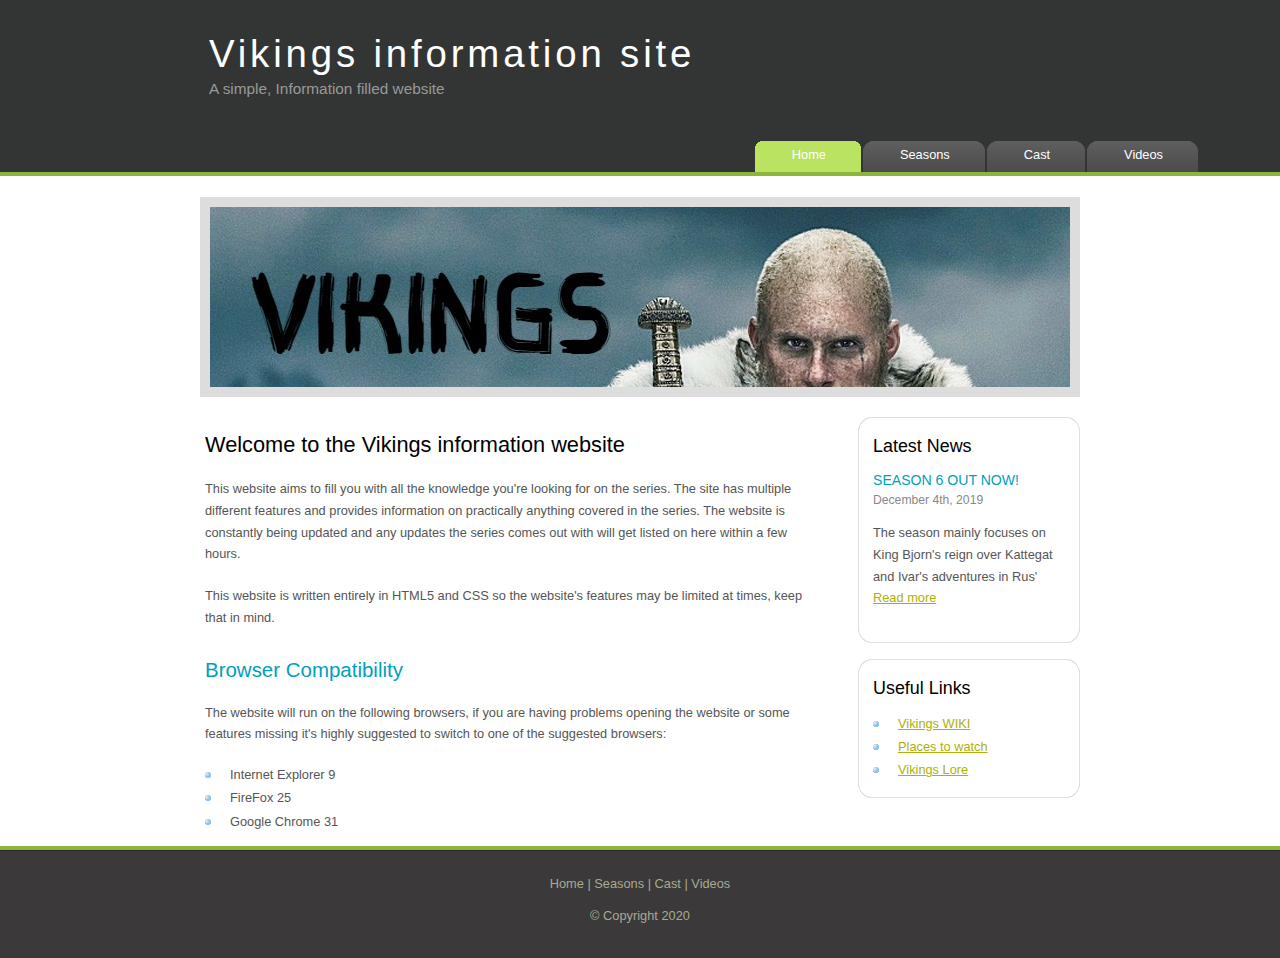
<file: website/index.html>
<!DOCTYPE html>
<html>

<head>
    <title>Vikings</title>
    <meta name="description" content="This website is about the series Vikings" />
    <meta name="keywords" content="vikings, vikings series" />
    <meta charset="utf-8">
    <link rel="stylesheet" type="text/css" href="style/style.css" />
    <link rel="icon" type="image/png" href="images/vikingfav.png" />
</head>

<body>
    <header> 
        <div id="logo">
            <div id="logo_text">
                <!-- This is the heading text -->
                <h1>Vikings information site</h1>
                <h2>A simple, Information filled website</h2>
            </div>
        </div>

        <nav>
            <ul id="menu">
                <li class="selected"><a href="index.html">Home</a></li>
                <li><a href="seasons.html">Seasons</a></li>
                <li><a href="cast.html">Cast</a></li>
                <li><a href="videos.html">Videos</a></li>
            </ul>
        </nav>           
    </header>
    <div id="content_header"></div>
    <div id="site_content">
      <div id="banner"></div>
      <div id="sidebar_container">
          <aside>
              <div class="sidebar_top"></div>
              <div class="sidebar_item">
                  <h3>Latest News</h3>
                  <h4>Season 6 Out Now!</h4>
                  <h5>December 4th, 2019</h5>
                  <p>The season mainly focuses on King Bjorn's reign over Kattegat and Ivar's adventures in Rus'<br /><a href="https://en.wikipedia.org/wiki/Vikings_(season_6)">Read more</a></p>
              </div>
              <div class="sidebar_base"></div>
          </aside>

          <aside>
              <div class="sidebar_top"></div>
              <div class="sidebar_item">
                  <h3>Useful Links</h3>
                  <ul>
                      <li><a href="https://vikings.fandom.com/wiki/Vikings_Wiki">Vikings WIKI</a></li>
                      <li><a href="https://www.amazon.co.uk/dp/B00ESXCOTU/ref=dvm_uk_sl_tit%7Cc_424505799328_m_100413473938311854858998-dc_s_">Places to watch</a></li>
                      <li><a href="https://en.wikipedia.org/wiki/Vikings">Vikings Lore</a></li>
                  </ul>
              </div>
              <div class="sidebar_base"></div>
          </aside>

      </div>

      <section>
          <h1>Welcome to the Vikings information website</h1>
          <p>This website aims to fill you with all the knowledge you're looking for on the series. The site has multiple different features and provides information on practically anything covered in the series. The website is constantly being updated and any updates the series comes out with will get listed on here within a few hours.</p>
          <p>This website is written entirely in HTML5 and CSS so the website's features may be limited at times, keep that in mind.</p>
          <h2>Browser Compatibility</h2>
          <p>The website will run on the following browsers, if you are having problems opening the website or some features missing it's highly suggested to switch to one of the suggested browsers:</p>
          <ul>
              <li>Internet Explorer 9</li>
              <li>FireFox 25</li>
              <li>Google Chrome 31</li>
          </ul>
      </section>

    </div>
    <div id="content_footer"></div>
    <footer>
        <p><a href="index.html">Home</a> | <a href="seasons.html">Seasons</a> | <a href="cast.html">Cast</a> | <a href="videos.html">Videos</a></p>
        <p>&copy; Copyright 2020</p>
    </footer>
        
</body>
</html>
</file>
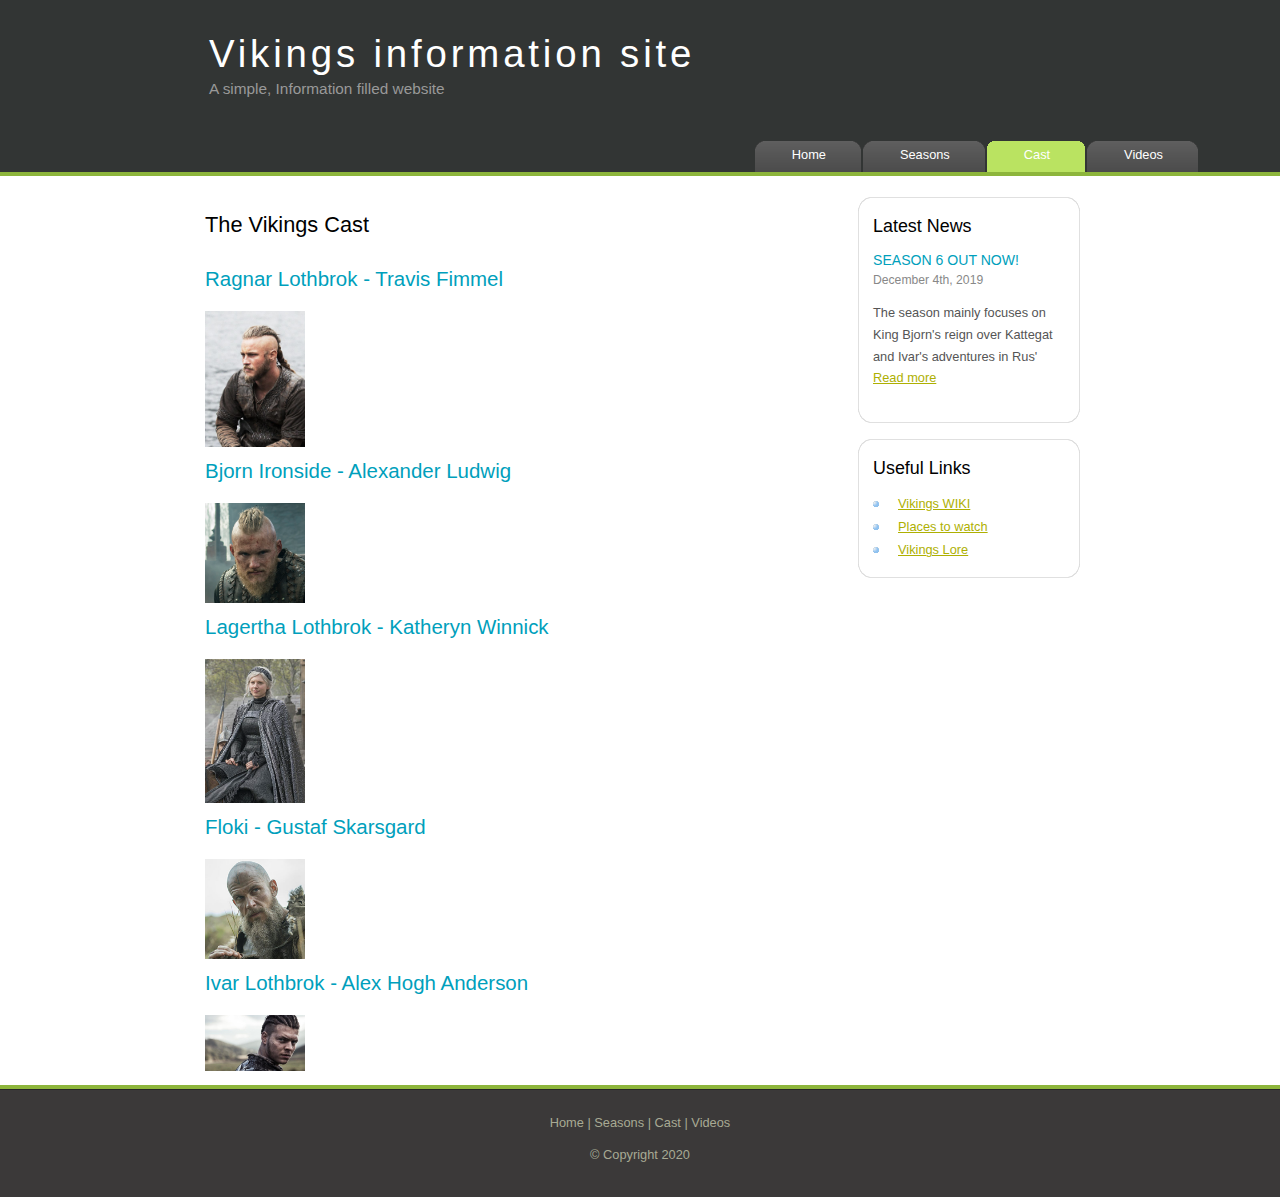
<file: website/cast.html>
﻿<!DOCTYPE HTML>
<html>

<head>
  <title>Vikings</title>
  <meta name="description" content="website description" />
  <meta name="keywords" content="website keywords, website keywords" />
  <meta charset="utf-8" />
  <link rel="stylesheet" type="text/css" href="style/style.css" />
    <link rel="icon" type="image/png" href="images/vikingfav.png" />
</head>

<body>
        <header>
            <div id="logo">
                <div id="logo_text">
                    <!-- This is the heading text -->
                    <h1>Vikings information site</h1>
                    <h2>A simple, Information filled website</h2>
                </div>
            </div>
            <nav>
                <ul id="menu">
                    <li><a href="index.html">Home</a></li>
                    <li><a href="seasons.html">Seasons</a></li>
                    <li class="selected"><a href="cast.html">Cast</a></li>
                    <li><a href="videos.html">Videos</a></li>
                </ul>
            </nav>
        </header>
        <div id="content_header"></div>
        <div id="site_content">
            <div id="sidebar_container">
                <aside>
                    <div class="sidebar_top"></div>
                    <div class="sidebar_item">
                        <h3>Latest News</h3>
                        <h4>Season 6 Out Now!</h4>
                        <h5>December 4th, 2019</h5>
                        <p>The season mainly focuses on King Bjorn's reign over Kattegat and Ivar's adventures in Rus'<br /><a href="https://en.wikipedia.org/wiki/Vikings_(season_6)">Read more</a></p>
                    </div>
                    <div class="sidebar_base"></div>
                </aside>

                <aside>
                    <div class="sidebar_top"></div>
                    <div class="sidebar_item">
                        <h3>Useful Links</h3>
                        <ul>
                            <li><a href="https://vikings.fandom.com/wiki/Vikings_Wiki">Vikings WIKI</a></li>
                            <li><a href="https://www.amazon.co.uk/dp/B00ESXCOTU/ref=dvm_uk_sl_tit%7Cc_424505799328_m_100413473938311854858998-dc_s_">Places to watch</a></li>
                            <li><a href="https://en.wikipedia.org/wiki/Vikings">Vikings Lore</a></li>
                        </ul>
                    </div>
                    <div class="sidebar_base"></div>
                </aside>

            </div>
  
            <section>
                <h1>The Vikings Cast</h1>
                <h2>Ragnar Lothbrok - Travis Fimmel</h2>
                <img src="images/ragnar.jpg" alt="Ragnar Lothbrok photo" width=100px height="auto">
                <h2>Bjorn Ironside - Alexander Ludwig</h2>
                <img src="images/bjorn.jpg" alt="Bjorn Ironside photo" width=100px height="auto">
                <h2>Lagertha Lothbrok - Katheryn Winnick</h2>
                <img src="images/lagertha.jpg" alt="Lagertha Lothbrok photo" width=100px height="auto">
                <h2>Floki - Gustaf Skarsgard</h2>
                <img src="images/floki.jpg" alt="Floki photo" width=100px height="auto">
                <h2>Ivar Lothbrok - Alex Hogh Anderson</h2>
                <img src="images/ivor.jpeg" alt="Ivar Lothbrok photo" width=100px height="auto">
            </section>
          
        </div>
        <div id="content_footer"></div>
        <footer>
            <p><a href="index.html">Home</a> | <a href="seasons.html">Seasons</a> | <a href="cast.html">Cast</a> | <a href="videos.html">Videos</a></p>
            <p>&copy; Copyright 2020</p>
        </footer>
</body>
</html>
</file>
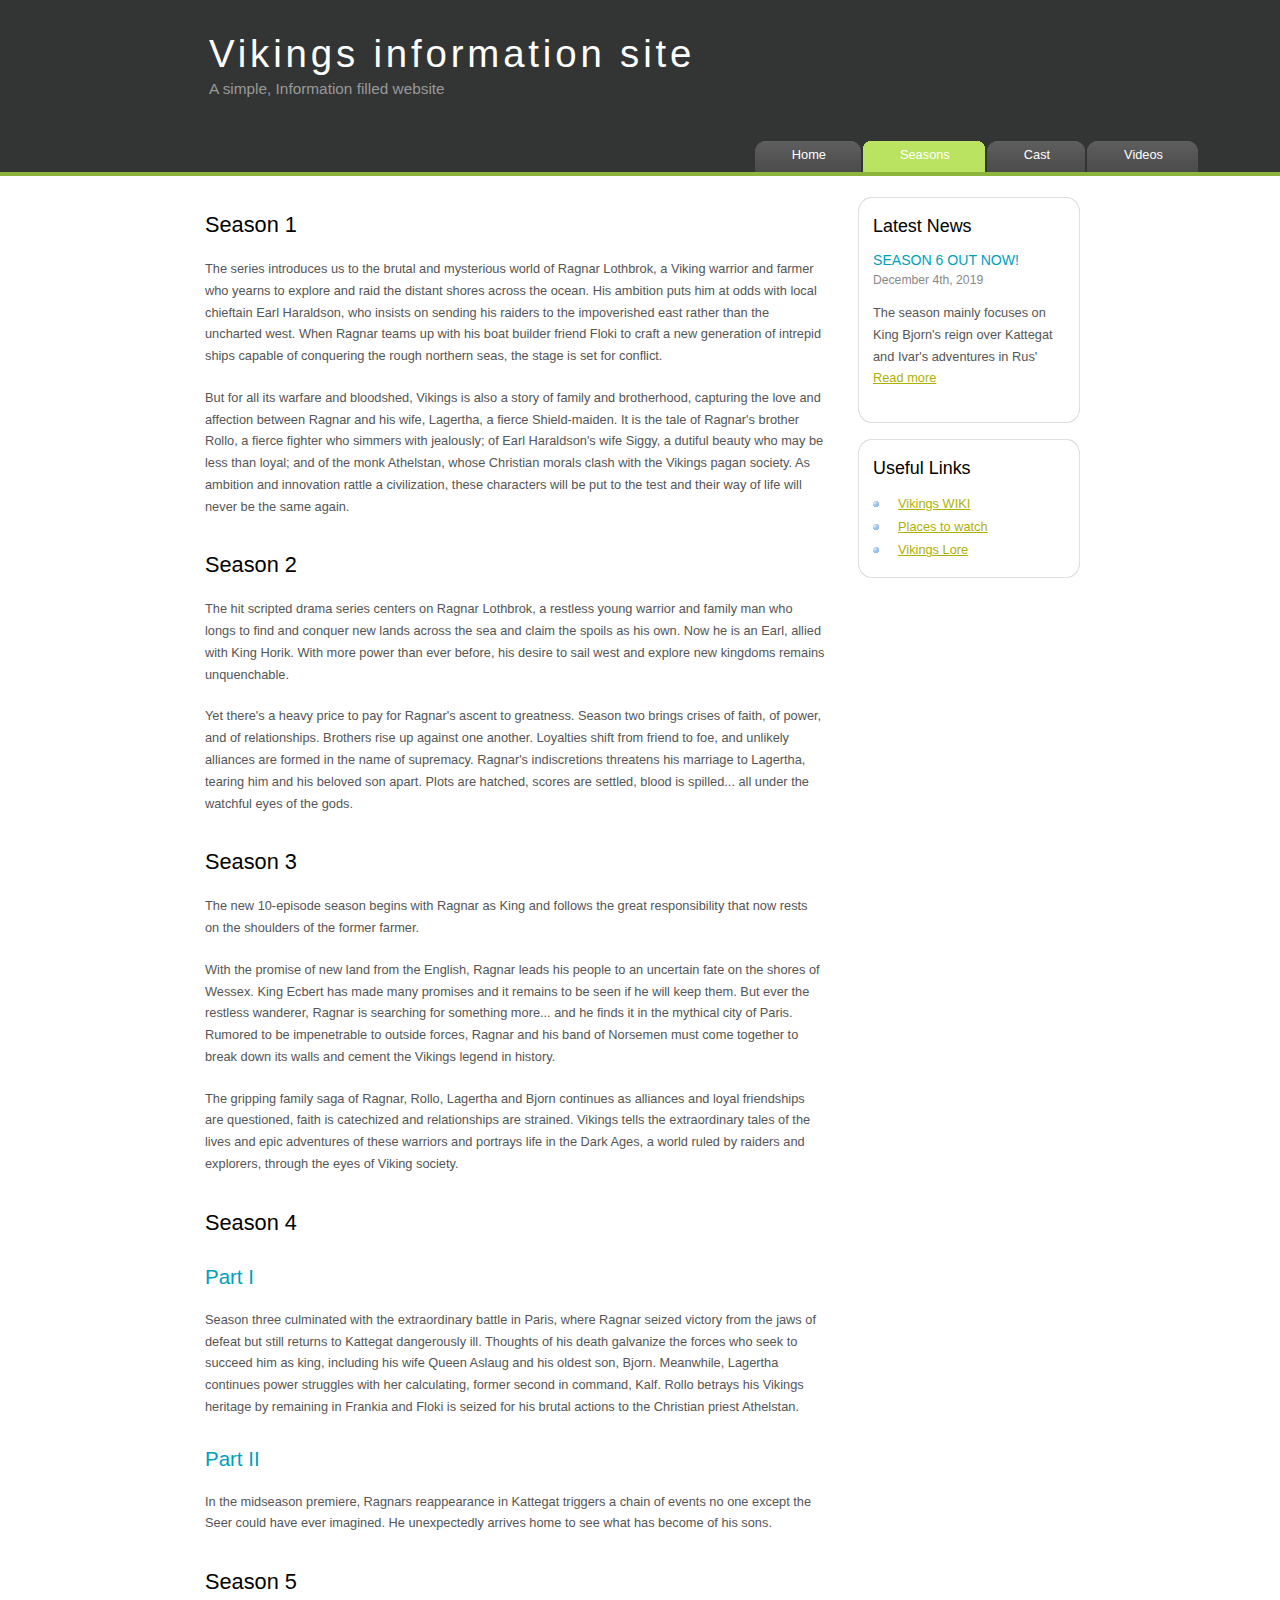
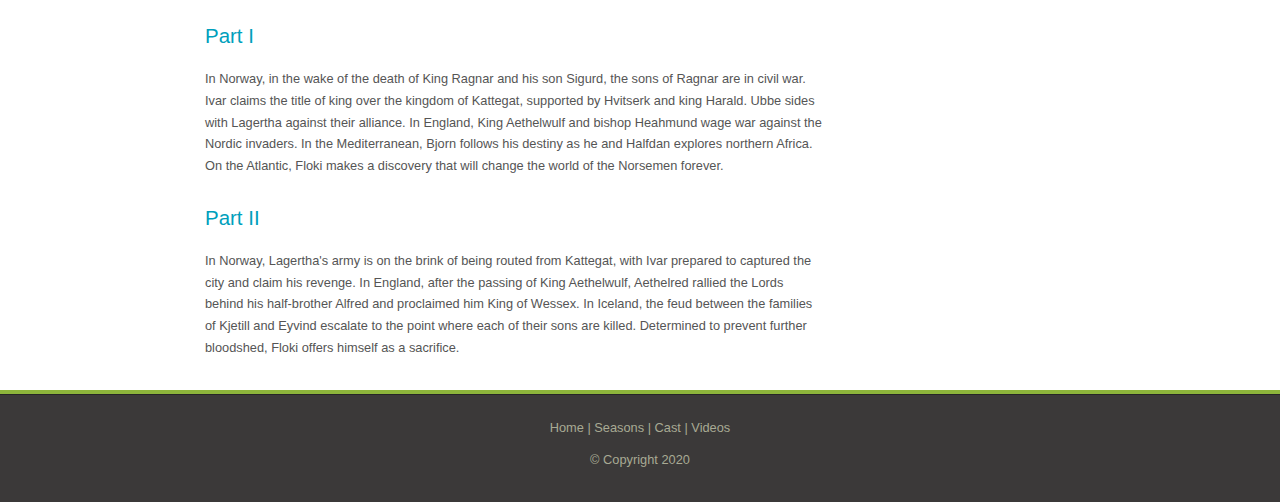
<file: website/seasons.html>
﻿<!DOCTYPE HTML>
<html>

<head>
    <title>Vikings</title>
    <meta name="description" content="website description" />
    <meta name="keywords" content="website keywords, website keywords" />
    <meta charset="utf-8">
    <meta http-equiv="content-type" content="text/html; charset=windows-1252" />
    <link rel="stylesheet" type="text/css" href="style/style.css" />
    <link rel="icon" type="image/png" href="images/vikingfav.png" />
</head>

<body>
      <header>
          <div id="logo">
              <div id="logo_text">
                  <!-- This is the heading text -->
                  <h1>Vikings information site</h1>
                  <h2>A simple, Information filled website</h2>
              </div>
          </div>
          <nav>
              <ul id="menu">
                  <li><a href="index.html">Home</a></li>
                  <li class="selected"><a href="seasons.html">Seasons</a></li>
                  <li><a href="cast.html">Cast</a></li>
                  <li><a href="videos.html">Videos</a></li>
              </ul>
          </nav>
      </header>
    <div id="content_header"></div>
    <div id="site_content">
      <div id="sidebar_container">
          <aside>
              <div class="sidebar_top"></div>
              <div class="sidebar_item">
                  <h3>Latest News</h3>
                  <h4>Season 6 Out Now!</h4>
                  <h5>December 4th, 2019</h5>
                  <p>The season mainly focuses on King Bjorn's reign over Kattegat and Ivar's adventures in Rus'<br /><a href="https://en.wikipedia.org/wiki/Vikings_(season_6)">Read more</a></p>
              </div>
              <div class="sidebar_base"></div>
          </aside>
          <aside>
              <div class="sidebar_top"></div>
              <div class="sidebar_item">
                  <h3>Useful Links</h3>
                  <ul>
                      <li><a href="https://vikings.fandom.com/wiki/Vikings_Wiki">Vikings WIKI</a></li>
                      <li><a href="https://www.amazon.co.uk/dp/B00ESXCOTU/ref=dvm_uk_sl_tit%7Cc_424505799328_m_100413473938311854858998-dc_s_">Places to watch</a></li>
                      <li><a href="https://en.wikipedia.org/wiki/Vikings">Vikings Lore</a></li>
                  </ul>
              </div>
              <div class="sidebar_base"></div>
          </aside>
      </div>
      <section>
          <h1>Season 1</h1>
          <p>The series introduces us to the brutal and mysterious world of Ragnar Lothbrok, a Viking warrior and farmer who yearns to explore  and raid the distant shores across the ocean. His ambition puts him at odds with local chieftain Earl Haraldson, who insists on sending his raiders to the impoverished east rather than the uncharted west. When Ragnar teams up with his boat builder friend Floki to craft a new generation of intrepid ships capable of conquering the rough northern seas, the stage is set for conflict.</p>

          <p>But for all its warfare and bloodshed, Vikings is also a story of family and brotherhood, capturing the love and affection between Ragnar and his wife, Lagertha, a fierce Shield-maiden. It is the tale of Ragnar's brother Rollo, a fierce fighter who simmers with jealously; of Earl Haraldson's wife Siggy, a dutiful beauty who may be less than loyal; and of the monk Athelstan, whose Christian morals clash with the Vikings pagan society. As ambition and innovation rattle a civilization, these characters will be put to the test and their way of life will never be the same again.</p>
          <h1>Season 2</h1>
          <p>The hit scripted drama series centers on Ragnar Lothbrok, a restless young warrior and family man who longs to find and conquer new lands across the sea and claim the spoils as his own. Now he is an Earl, allied with King Horik. With more power than ever before, his desire to sail west and explore new kingdoms remains unquenchable.</p>
          <p>Yet there's a heavy price to pay for Ragnar's ascent to greatness. Season two brings crises of faith, of power, and of relationships. Brothers rise up against one another. Loyalties shift from friend to foe, and unlikely alliances are formed in the name of supremacy. Ragnar's indiscretions threatens his marriage to Lagertha, tearing him and his beloved son apart. Plots are hatched, scores are settled, blood is spilled... all under the watchful eyes of the gods.</p>
          <h1>Season 3</h1>
          <p>The new 10-episode season begins with Ragnar as King and follows the great responsibility that now rests on the shoulders of the former farmer.</p>
          <p>With the promise of new land from the English, Ragnar leads his people to an uncertain fate on the shores of Wessex. King Ecbert has made many promises and it remains to be seen if he will keep them. But ever the restless wanderer, Ragnar is searching for something more... and he finds it in the mythical city of Paris. Rumored to be impenetrable to outside forces, Ragnar and his band of Norsemen must come together to break down its walls and cement the Vikings legend in history.</p>
          <p>The gripping family saga of Ragnar, Rollo, Lagertha and Bjorn continues as alliances and loyal friendships are questioned, faith is catechized and relationships are strained. Vikings tells the extraordinary tales of the lives and epic adventures of these warriors and portrays life in the Dark Ages, a world ruled by raiders and explorers, through the eyes of Viking society.</p>
          <h1>Season 4</h1>
          <h2>Part I</h2>
          <p>Season three culminated with the extraordinary battle in Paris, where Ragnar seized victory from the jaws of defeat but still returns to Kattegat dangerously ill. Thoughts of his death galvanize the forces who seek to succeed him as king, including his wife Queen Aslaug and his oldest son, Bjorn. Meanwhile, Lagertha continues power struggles with her calculating, former second in command, Kalf. Rollo betrays his Vikings heritage by remaining in Frankia and Floki is seized for his brutal actions to the Christian priest Athelstan.</p>
          <h2>Part II</h2>
          <p>In the midseason premiere, Ragnars reappearance in Kattegat triggers a chain of events no one except the Seer could have ever imagined. He unexpectedly arrives home to see what has become of his sons.</p>
          <h1>Season 5</h1>
          <h2>Part I</h2>
          <p>In Norway, in the wake of the death of King Ragnar and his son Sigurd, the sons of Ragnar are in civil war. Ivar claims the title of king over the kingdom of Kattegat, supported by Hvitserk and king Harald. Ubbe sides with Lagertha against their alliance. In England, King Aethelwulf and bishop Heahmund wage war against the Nordic invaders. In the Mediterranean, Bjorn follows his destiny as he and Halfdan explores northern Africa. On the Atlantic, Floki makes a discovery that will change the world of the Norsemen forever.</p>
          <h2>Part II</h2>
          <p>In Norway, Lagertha's army is on the brink of being routed from Kattegat, with Ivar prepared to captured the city and claim his revenge. In England, after the passing of King Aethelwulf, Aethelred rallied the Lords behind his half-brother Alfred and proclaimed him King of Wessex. In Iceland, the feud between the families of Kjetill and Eyvind escalate to the point where each of their sons are killed. Determined to prevent further bloodshed, Floki offers himself as a sacrifice.</p>
      </section>
    </div>
    <footer>
        <p><a href="index.html">Home</a> | <a href="seasons.html">Seasons</a> | <a href="cast.html">Cast</a> | <a href="videos.html">Videos</a></p>
        <p>&copy; Copyright 2020</p>
    </footer>
</body>
</html>
</file>
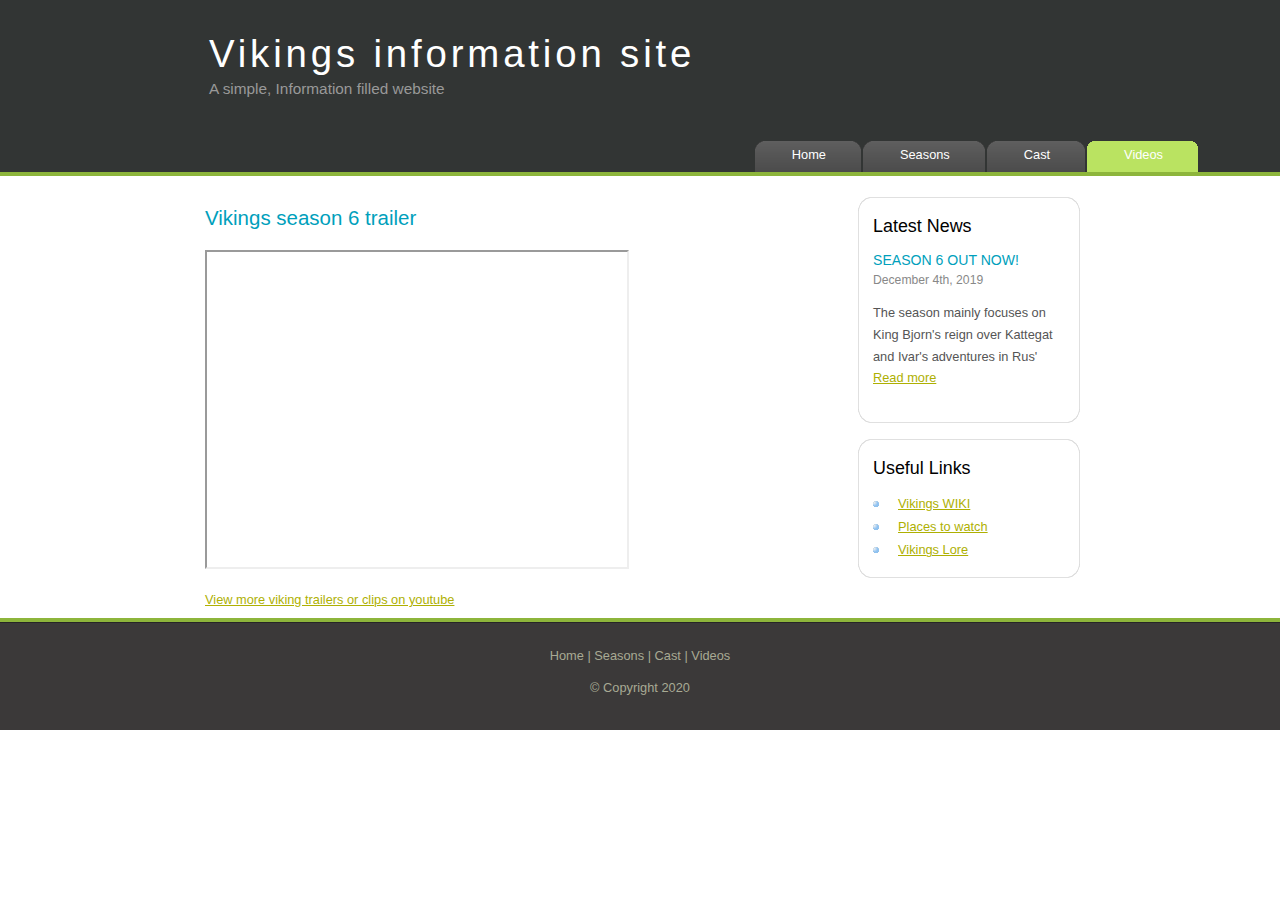
<file: website/videos.html>
<!DOCTYPE HTML>
<html>

<head>
  <title>Vikings</title>
  <meta name="description" content="website description" />
  <meta name="keywords" content="website keywords, website keywords" />
  <meta charset="utf-8" />
  <link rel="stylesheet" type="text/css" href="style/style.css" />
    <link rel="icon" type="image/png" href="images/vikingfav.png" />
</head>

<body>
        <header>
            <div id="logo">
                <div id="logo_text">
                    <!-- This is the heading text -->
                    <h1>Vikings information site</h1>
                    <h2>A simple, Information filled website</h2>
                </div>
            </div>
            <nav>
                <ul id="menu">
                    <li><a href="index.html">Home</a></li>
                    <li><a href="seasons.html">Seasons</a></li>
                    <li><a href="cast.html">Cast</a></li>
                    <li class="selected"><a href="videos.html">Videos</a></li>
                </ul>
            </nav>
        </header>
        <div id="content_header"></div>
        <div id="site_content">
            <div id="sidebar_container">
                <aside>
                    <div class="sidebar_top"></div>
                    <div class="sidebar_item">
                        <h3>Latest News</h3>
                        <h4>Season 6 Out Now!</h4>
                        <h5>December 4th, 2019</h5>
                        <p>The season mainly focuses on King Bjorn's reign over Kattegat and Ivar's adventures in Rus'<br /><a href="https://en.wikipedia.org/wiki/Vikings_(season_6)">Read more</a></p>
                    </div>
                    <div class="sidebar_base"></div>
                </aside>

                <aside>
                    <div class="sidebar_top"></div>
                    <div class="sidebar_item">
                        <h3>Useful Links</h3>
                        <ul>
                            <li><a href="https://vikings.fandom.com/wiki/Vikings_Wiki">Vikings WIKI</a></li>
                            <li><a href="https://www.amazon.co.uk/dp/B00ESXCOTU/ref=dvm_uk_sl_tit%7Cc_424505799328_m_100413473938311854858998-dc_s_">Places to watch</a></li>
                            <li><a href="https://en.wikipedia.org/wiki/Vikings">Vikings Lore</a></li>
                        </ul>
                    </div>
                    <div class="sidebar_base"></div>
                </aside>

            </div>
  
            <section>
                <h2>Vikings season 6 trailer</h2>
                <iframe width="420" height="315" src="https://www.youtube.com/embed/Y7d0A5re7-0"> </iframe>
                
                <p> </p> <!-- This is here because the youtube link below kept displaying incorrectly -->
                
                <a href="https://www.youtube.com/">View more viking trailers or clips on youtube</a>
            </section>
          
        </div>
        <div id="content_footer"></div>
        <footer>
            <p><a href="index.html">Home</a> | <a href="seasons.html">Seasons</a> | <a href="cast.html">Cast</a> | <a href="videos.html">Videos</a></p>
            <p>&copy; Copyright 2020</p>
        </footer>
</body>
</html>
</file>
<file: website/style/style.css>
html
{ height: 100%;}

*
{ margin: 0;
  padding: 0;}

body
{ font: normal .80em 'trebuchet ms', arial, sans-serif;
  background: #FFF;
  color: #555;}

p
{ padding: 0 0 20px 0;
  line-height: 1.7em;}

img
{ border: 0;
}

h1, h2, h3, h4, h5, h6 
{ color: #362C20;
  letter-spacing: 0em;
  padding: 0 0 5px 0;}

h1, h2, h3
{ font: normal 170% 'century gothic', arial;
  margin: 0 0 15px 0;
  padding: 15px 0 5px 0;
  color: #000;}

h2
{ font-size: 160%;
  padding: 9px 0 5px 0;
  color: #009FBC;}

h3
{ font-size: 140%;
  padding: 5px 0 0 0;}

h4, h6
{ color: #009FBC;
  padding: 0 0 5px 0;
  font: normal 110% arial;
  text-transform: uppercase;}

h5, h6
{ color: #888;
  font: normal 95% arial;
  letter-spacing: normal;
  padding: 0 0 15px 0;}

a, a:hover
{ outline: none;
  text-decoration: underline;
  color: #AEB002;}

a:hover
{ text-decoration: none;}

blockquote
{ margin: 20px 0; 
  padding: 10px 20px 0 20px;
  border: 1px solid #E5E5DB;
  background: #FFF;}


ul li
{ list-style-type: circle;
  margin: 0 0 6px 0; 
  padding: 0 0 4px 5px;
  line-height: 1.5em;}

ol
{ margin: 8px 0 22px 20px;}

ol li
{ margin: 0 0 11px 0;}

.left
{ float: left;
  width: auto;
  margin-right: 10px;}

.right
{ float: right; 
  width: auto;
  margin-left: 10px;}

.center
{ display: block;
  text-align: center;
  margin: 20px auto;}

#main, #logo, #menubar, #site_content, #footer
{ margin-left: auto; 
  margin-right: auto;}


 header
{ background: #323534 url(back.png) repeat-x;
  height: 177px;}
  
#banner
{  background: transparent url(banner.jpg) no-repeat;
  width: 860px;
  height: 180px;
  margin-bottom: 20px;
  border: 10px solid #DDD;}

#logo
{ width: 880px;
  position: relative;
  height: 140px;
  background: transparent;}

#logo #logo_text 
{ position: absolute; 
  top: 10px;
  left: 0;}

#logo h1, #logo h2
{ font: normal 300% 'century gothic', arial, sans-serif;
  border-bottom: 0;
  text-transform: none;
  margin: 0 0 0 9px;}

#logo_text h1, #logo_text h1 a, #logo_text h1 a:hover 
{ padding: 22px 0 0 0;
  color: #FFF;
  letter-spacing: 0.1em;
  text-decoration: none;}

#logo_text h1 a .logo_colour
{ color: #E4EC04;}

#logo_text a:hover .logo_colour
{ color: #FFF;}

#logo_text h2
{ font-size: 120%;
  padding: 4px 0 0 0;
  color: #999;}


 nav
{ width: 1200px;
  height: 46px;} 

ul#menu
{ float: right;
  margin: 0;}

ul#menu li
{ float: left;
  padding: 0 0 0 9px;
  list-style: none;
  margin: 1px 2px 0 0;
  background: #5A5A5A url(tab.png) no-repeat 0 0;}

ul#menu li a
{ font: normal 100% 'trebuchet ms', sans-serif;
  display: block; 
  float: left; 
  height: 20px;
  padding: 6px 35px 5px 28px;
  text-align: center;
  color: #FFF;
  text-decoration: none;
  background: #5A5A5A url(tab.png) no-repeat 100% 0;} 

ul#menu li.selected a
{ height: 20px;
  padding: 6px 35px 5px 28px;}

ul#menu li.selected
{ margin: 1px 2px 0 0;
  background: #00C6F0 url(tab_selected.png) no-repeat 0 0;}

ul#menu li.selected a, ul#menu li.selected a:hover
{ background: #00C6F0 url(tab_selected.png) no-repeat 100% 0;
  color: #FFF;}

ul#menu li a:hover
{ color: #E4EC04;}

#site_content
{ width: 880px;
  overflow: hidden;
  margin: 20px auto 0 auto;
  padding: 0 0 10px 0;} 

#sidebar_container
{ float: right;
  width: 224px;}

.sidebar_top
{ width: 222px;
  height: 14px;
  background: transparent url(side_top.png) no-repeat;}

.sidebar_base
{ width: 222px;
  height: 14px;
  background: url(side_base.png) no-repeat;}


aside
{ float: right;
  width: 222px;
  padding: 0;
  margin: 0 0 16px 0;}

.sidebar_item
{ background: url(side_back.png) repeat-y;
  padding: 0 15px;
  width: 192px;}

.sidebar li a.selected
{ color: #444;} 

.sidebar ul
{ margin: 0;} 


 section
{ text-align: left;
  width: 620px;
  padding: 0 0 0 5px;
  float: left;}
  

section ul li  , aside ul li 
{ list-style-type: none;
  background: url(bullet.png) no-repeat;
  margin: 0 0 0 0; 
  padding: 0 0 4px 25px;
  line-height: 1.5em;}


 footer
{ width: 100%;
  font-family: 'trebuchet ms', sans-serif;
  font-size: 100%;
  height: 80px;
  padding: 28px 0 5px 0;
  text-align: center; 
  background: #3B3939 url(footer.png) repeat-x;
  color: #A8AA94;}


 footer p
{ line-height: 1.7em;
  padding: 0 0 10px 0;}


footer a
{ color: #A8AA94;
  text-decoration: none;}


    footer a:hover {
        color: #FFF;
        text-decoration: none;
    }

.separator
{ width: 100%;
  height: 0;
  border-top: 1px solid #D9D5CF;
  border-bottom: 1px solid #FFF;
  margin: 0 0 20px 0;}
</file>
